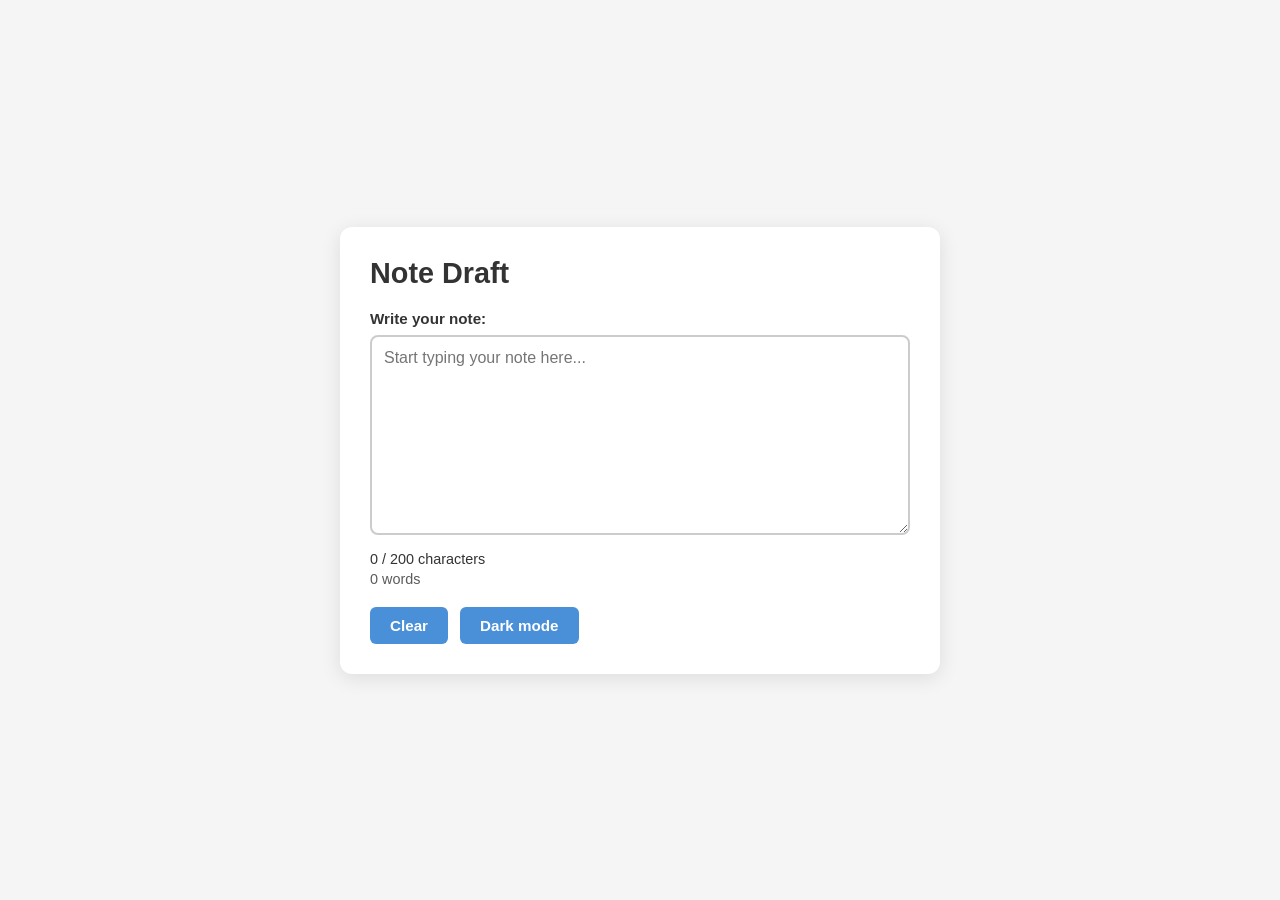
<file: public/day4/index.html>
<!DOCTYPE html>
<html lang="en">
<head>
  <meta charset="UTF-8">
  <meta name="viewport" content="width=device-width, initial-scale=1.0">
  <title>Day 4 - Note Draft</title>
  <link rel="stylesheet" href="style.css">
</head>
<body>
  <div class="container">
    <h1>Note Draft</h1>
    <label for="note-text">Write your note:</label>
    <textarea id="note-text" placeholder="Start typing your note here..."></textarea>
    <p id="char-count">0 / 200 characters</p>
    <p id="word-count">0 words</p>
    <div class="button-group">
      <button id="clear-btn">Clear</button>
      <button id="theme-toggle">Dark mode</button>
    </div>
  </div>
  <script src="script.js" defer></script>
</body>
</html>
</file>
<file: public/day4/style.css>
:root {
  --bg-color: #f5f5f5;
  --text-color: #333333;
  --textarea-bg: #ffffff;
  --textarea-border: #cccccc;
  --btn-bg: #4a90d9;
  --btn-text: #ffffff;
  --btn-hover: #357abd;
  --container-bg: #ffffff;
  --shadow: rgba(0, 0, 0, 0.1);
}

body.dark {
  --bg-color: #1a1a2e;
  --text-color: #e0e0e0;
  --textarea-bg: #16213e;
  --textarea-border: #0f3460;
  --btn-bg: #e94560;
  --btn-text: #ffffff;
  --btn-hover: #c73e54;
  --container-bg: #0f3460;
  --shadow: rgba(0, 0, 0, 0.3);
}

* {
  margin: 0;
  padding: 0;
  box-sizing: border-box;
}

body {
  font-family: 'Segoe UI', Tahoma, Geneva, Verdana, sans-serif;
  background-color: var(--bg-color);
  color: var(--text-color);
  min-height: 100vh;
  display: flex;
  justify-content: center;
  align-items: center;
  padding: 20px;
  transition: background-color 0.3s ease, color 0.3s ease;
}

.container {
  background-color: var(--container-bg);
  border-radius: 12px;
  padding: 30px;
  width: 100%;
  max-width: 600px;
  box-shadow: 0 4px 20px var(--shadow);
  transition: background-color 0.3s ease, box-shadow 0.3s ease;
}

h1 {
  margin-bottom: 20px;
  font-size: 1.8rem;
}

label {
  display: block;
  margin-bottom: 8px;
  font-weight: 600;
  font-size: 0.95rem;
}

textarea {
  width: 100%;
  min-height: 200px;
  padding: 12px;
  border: 2px solid var(--textarea-border);
  border-radius: 8px;
  background-color: var(--textarea-bg);
  color: var(--text-color);
  font-size: 1rem;
  font-family: inherit;
  resize: vertical;
  transition: border-color 0.3s ease, background-color 0.3s ease;
}

textarea:focus {
  outline: none;
  border-color: var(--btn-bg);
}

#char-count {
  margin-top: 12px;
  font-size: 0.9rem;
  transition: color 0.2s ease;
}

#word-count {
  margin-top: 4px;
  font-size: 0.9rem;
  opacity: 0.8;
}

.warning {
  color: orange;
}

.over {
  color: red;
  font-weight: bold;
}

.button-group {
  margin-top: 20px;
  display: flex;
  gap: 12px;
}

button {
  padding: 10px 20px;
  border: none;
  border-radius: 6px;
  background-color: var(--btn-bg);
  color: var(--btn-text);
  font-size: 0.95rem;
  font-weight: 600;
  cursor: pointer;
  transition: background-color 0.2s ease, transform 0.1s ease;
}

button:hover {
  background-color: var(--btn-hover);
}

button:active {
  transform: scale(0.97);
}
</file>
